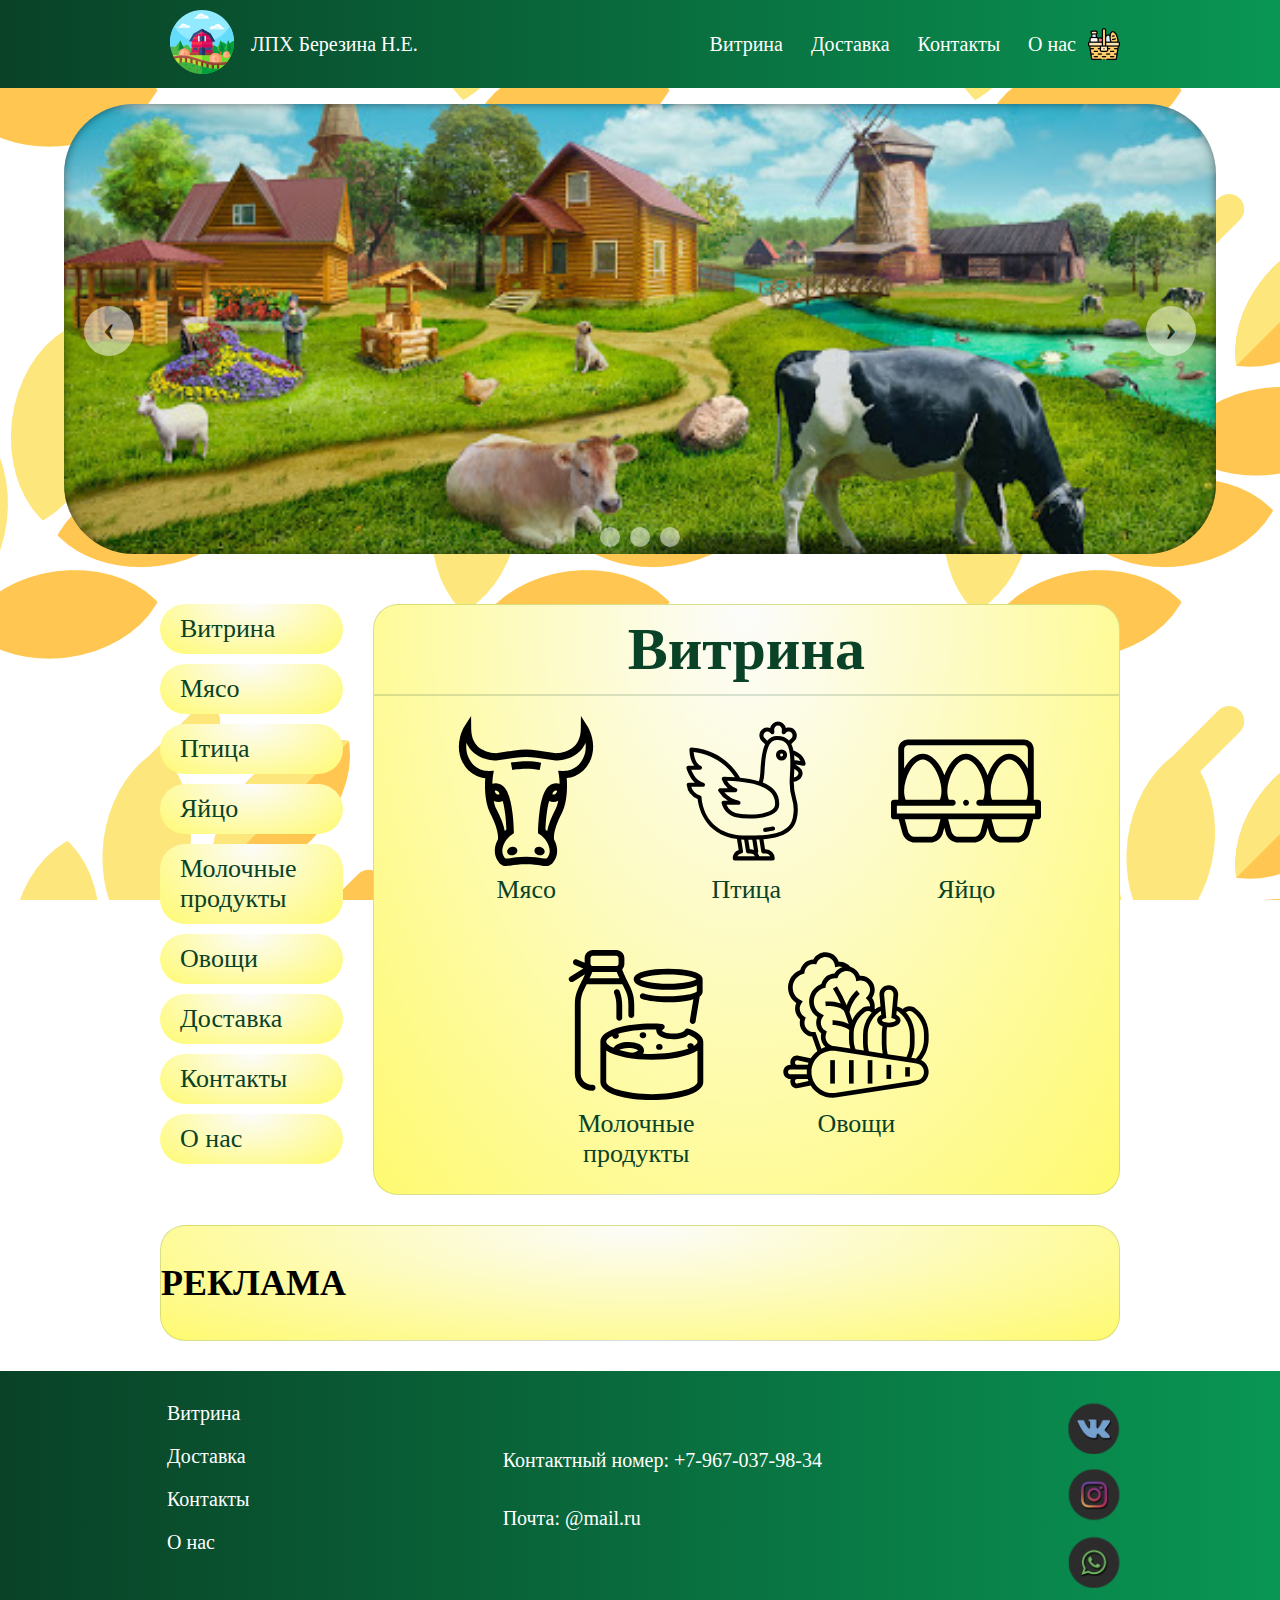
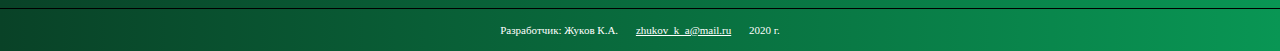
<file: index.html>
<!DOCTYPE html>
<html>
<head>
	<title>ЛПХ Берёзина Н.Е.</title>
	<meta charset="utf-8">
	<meta lang="ru">
	<meta name="viewport" content="width=device-width, initial-scale=1">
	<link rel="stylesheet" type="text/css" href="css/styles.css">
	<link rel="stylesheet" type="text/css" href="css/cart.css">
	<link rel="stylesheet" type="text/css" href="css/adaptability.css">
</head>
<body>
	<header class="header">
		<div class="header-bar">
			<div class="fixed-container">
				<div class="header-burger-menu">
					<span></span>
				</div>
				<div class="logo">
					<a href="index.html"><img src="icons/farm.png"></a>
				</div>
				<div class="header-title">
						ЛПХ Березина Н.Е.
				</div>
				<div class="header-bar-nav">
					<nav>
						<a href="index.html">Витрина</a>
						<a href="route/delivery/index.html">Доставка</a>
						<a href="route/contacts/index.html">Контакты</a>
						<a href="route/about/index.html">О нас</a>					
					</nav>
				</div>
				<a href="#blackout" id="popup-basket">
					<div class="wrap-img">
						<img src="icons/food-basket.png">
					</div>
				</a>
			</div>
		</div>
	</header>
	<div class="page">
		<div class="toggle-burger-menu">
			<nav>
				<a href="index.html">Витрина</a>
				<a href="route/showcase/bird/index.html">Птица</a>
				<a href="route/showcase/meat/index.html">Мясо</a>
				<a href="route/showcase/egg/index.html">Яйцо</a>
				<a href="route/showcase/milk/index.html">Молочные продукты</a>
				<a href="route/showcase/vegetable/index.html">Овощи</a>
				<a href="route/delivery/index.html">Доставка</a>
				<a href="route/contacts/index.html">Контакты</a>
				<a href="route/about/index.html">О нас</a>					
			</nav>
		</div>
		<div class="slider">
				<div class="scroller">
					<ul class = "items" id="items-sliders">
						<li class="item" style="background-image: url(image/slide1.jpg);"></li>
						<li class="item" style="background-image: url(image/slide2.jpg);"></li>
						<li class="item" style="background-image: url(image/slide3.jpg);"></li>
					</ul>
					<div id="prev-next-slide">
						<div id="prev-slide">&#8249;</div>
						<div id="next-slide">&#8250;</div>
					</div>
					<ul id="nav-btns">
						<li class="slide-nav-btn"></li>
						<li class="slide-nav-btn"></li>
						<li class="slide-nav-btn"></li>
					</ul>
				</div>
		</div>
		<main class="main">
			<div id="blackout">
				<div id="popup">
					<h1>Корзина</h1>
					<p>Ваша корзина пуста</p>
					<a href="#" class="close"><img src="icons/close.png" alt="закрыть"></a>
				</div>
			</div>
			<div class="column-left">
				<ul class="column-left-navigation">
					<li><a href="index.html">Витрина</a></li>
					<li><a href="route/showcase/meat/index.html">Мясо</a></li>
					<li><a href="route/showcase/bird/index.html">Птица</a></li>
					<li><a href="route/showcase/egg/index.html">Яйцо</a></li>
					<li><a href="route/showcase/milk/index.html">Молочные продукты</a></li>
					<li><a href="route/showcase/vegetable/index.html">Овощи</a></li>
					<li><a href="route/delivery/index.html">Доставка</a></li>
					<li><a href="route/contacts/index.html">Контакты</a></li>
					<li><a href="route/about/index.html">О нас</a></li>
				</ul>
			</div>
			<div class="column-right">
				<h1>Витрина</h1>
				<div class="category">
					<div class="category-item">
						<svg display="none">
							<symbol viewBox="0 0 683.517 683.518" id="bull">
								<g>
								<path d="M302.211,610.55c2.245,10.258-6.254,20.833-18.984,23.619c-12.73,2.786-24.869-3.272-27.115-13.53
									s6.254-20.833,18.984-23.619C287.826,594.232,299.966,600.291,302.211,610.55z M380.516,610.55
									c-2.246,10.262,6.253,20.84,18.983,23.626c12.729,2.786,24.87-3.275,27.116-13.537c2.245-10.262-6.254-20.84-18.983-23.626
									C394.902,594.227,382.762,600.288,380.516,610.55z M631.596,209.133c-14.551,29.296-36.042,50.482-63.856,62.978
									c-14.911,6.691-29.247,9.673-40.415,10.939c1.716,19.83,1.854,43.473,0.256,65.711c-1.917,26.736-7.225,64.355-21.596,91.776
									c-25.365,48.413-33.586,80.892-36.014,99.614c-1.681,12.974-0.768,20.516-0.346,22.958c6.047,10.538,26.354,51.438,3.785,91.534
									c-9.757,17.333-20.509,28.874-41.28,28.874c-6.76,0-13.942-1.155-23.041-2.622c-15.091-2.436-35.766-5.764-67.33-5.764
									c-31.572,0-52.247,3.335-67.337,5.764c-9.099,1.467-16.281,2.622-23.041,2.622c-20.771,0-31.524-11.541-41.28-28.874
									c-22.46-39.896-2.463-80.581,3.695-91.368c0-0.027,0.007-0.062,0.014-0.097l-0.097-0.062c0.042-0.056,0.09-0.132,0.138-0.201
									c1.287-7.881,4.151-45.127-36.333-122.372c-14.378-27.435-19.678-65.062-21.595-91.797c-1.591-22.204-1.453-45.812,0.256-65.628
									c-11.168-1.225-25.649-4.2-40.733-11.029c-27.607-12.496-48.981-33.676-63.525-62.951c-16.807-33.828-20.591-72.374-10.96-111.475
									c7.203-29.228,19.457-48.725,19.976-49.541L91.506,0l0.512,57c0.374,43.618,15.61,75.128,45.286,93.651
									c24.065,15.021,51.908,18.294,67.254,18.848l85.265-12.794c17.139-2.567,34.61-3.875,51.942-3.875
									c17.326,0,34.803,1.301,51.942,3.875l85.341,12.807c15.319-0.567,43.099-3.875,67.178-18.952
									c29.628-18.557,44.871-50.046,45.293-93.582l0.555-56.889l30.507,48.026c0.519,0.816,12.772,20.315,19.976,49.541
									C652.187,136.759,648.402,175.306,631.596,209.133z M245.057,524.113c2.449-2.497,4.906-4.856,7.327-6.953
									c-0.471-13.687-1.847-42.346-5.764-72.887c-2.851-22.204-6.566-41.535-10.932-57.263c-5.688,3.217-12.309,4.933-19.436,4.933
									c-7.293,0-14.592-1.799-21.359-5.176c3.155,15.396,7.383,28.41,12.475,38.132C226.873,462.119,239.521,495.421,245.057,524.113z
									 M215.726,345.42l0.014-0.014c-0.464-0.478-0.941-0.948-1.46-1.392c-3.19-2.733-7.092-4.366-10.427-4.366
									c-0.602,0-2.615,0.069-3.439,1.038c-1.266,1.474-0.948,7.742,5.411,13.188c3.197,2.732,7.092,4.366,10.427,4.366
									c0.602,0,2.609-0.076,3.439-1.038c0.616-0.721,0.775-2.193,0.429-3.958c-0.512-2.609-2.013-5.301-4.193-7.633
									C215.858,345.559,215.789,345.481,215.726,345.42z M488.694,386.409c-6.968,3.604-14.522,5.542-22.078,5.542
									c-7.128,0-13.741-1.717-19.437-4.934c-4.366,15.728-8.089,35.052-10.932,57.256c-3.916,30.541-5.301,59.2-5.765,72.887
									c2.615,2.27,5.279,4.83,7.922,7.562c4.547-23.843,15.111-56.654,37.737-99.823C481.285,415.096,485.533,401.957,488.694,386.409z
									 M467.148,345.427c-0.062,0.062-0.131,0.131-0.2,0.194c-2.181,2.332-3.682,5.022-4.193,7.632c-0.346,1.757-0.188,3.238,0.429,3.958
									c0.83,0.962,2.844,1.038,3.439,1.038c3.342,0,7.236-1.633,10.427-4.366c6.359-5.445,6.677-11.714,5.411-13.188
									c-0.83-0.962-2.844-1.038-3.439-1.038c-3.342,0-7.236,1.632-10.427,4.366c-0.519,0.443-0.996,0.913-1.46,1.392L467.148,345.427z
									 M612.915,121.854c-1.807,4.283-3.819,8.414-6.021,12.385c-10.206,18.398-24.604,33.503-42.795,44.898
									c-31.628,19.81-67.191,23.615-85.583,24.12l-1.488,0.042l-88.329-13.25c-15.492-2.325-31.288-3.501-46.947-3.501
									c-15.665,0-31.455,1.176-46.947,3.501l-88.233,13.236l-1.481-0.042c-18.419-0.491-54.032-4.262-85.645-23.996
									c-18.232-11.382-32.652-26.487-42.864-44.905c-2.2-3.965-4.2-8.089-6.006-12.358c-3.418,25.656,0.436,49.873,11.513,72.167
									c25.144,50.614,70.043,56.08,88.178,56.08c1.391,0,2.712-0.028,3.923-0.097l21.02-1.162l-3.473,20.764
									c-1.785,10.656-2.851,24.445-3.141,39.149c4.664-1.903,9.811-2.913,15.257-2.913c11.472,0,22.958,4.428,32.347,12.468
									c1.204,1.031,2.352,2.117,3.453,3.238c19.36,18.502,32.596,57.354,40.422,118.622c5.639,44.13,6.2,83.189,6.22,84.829l0.125,9.666
									l-8.282,4.981c-28.32,17.035-56.606,66.486-38.671,98.343c6.594,11.714,8.483,11.714,11.922,11.714
									c4.062,0,10.074-0.969,17.678-2.193c15.305-2.47,38.429-6.193,72.693-6.193c34.264,0,57.388,3.729,72.693,6.193
									c7.61,1.225,13.616,2.193,17.685,2.193c3.439,0,5.328,0,11.922-11.714c18.377-32.646-10.689-81.127-39.314-98.343
									c-0.007,0-8.289-4.981-8.289-4.981l0.125-9.666c0.014-1.64,0.581-40.699,6.213-84.829c7.819-61.276,21.055-100.12,40.422-118.622
									c1.1-1.121,2.249-2.207,3.453-3.238c9.389-8.04,20.875-12.468,32.347-12.468c5.695,0,11.071,1.093,15.907,3.176
									c-0.284-14.793-1.349-28.666-3.141-39.384l-3.439-20.536l20.799,0.927c1.072,0.048,2.207,0.069,3.391,0.069
									c18.35,0,63.745-5.466,88.89-56.066C612.513,171.818,616.36,147.56,612.915,121.854z M272.803,212.856l6.559,33.046
									c0.63-0.125,63.975-12.344,124.718-0.014l6.697-33.018C343.233,199.163,275.646,212.296,272.803,212.856z"/>
								</g>
							</symbol>
						</svg>
						<a href="route/showcase/meat/index.html">
							<svg class="icon-item">
								<use xlink:href = "#bull"></use>
							</svg>
						</a>
						<span><a href="route/showcase/meat/index.html">Мясо</a></span>
					</div>
					<div class="category-item">
						<svg display="none">
							<symbol viewBox="0 0 128 128" id="hen">						
								<g>
									<path d="M114.835,40.409c-1.067-5.208-4.452-8.79-10.325-10.93a21.91,21.91,0,0,0-1.836-5.563l2.567-2.553a6.79,6.79,0,0,0-5.7-11.554,6.729,6.729,0,0,0-1.545.4,6.8,6.8,0,0,0-13.325,0,6.793,6.793,0,0,0-7.247,11.152l2.866,2.85c-2.3,5-3.551,12.819-4.08,24.2a32.617,32.617,0,0,1-1.153,7.26,82.319,82.319,0,0,0-16.1-3.069C52.517,41.868,40.189,29.045,17.6,26.947a1.75,1.75,0,0,0-1.911,1.815c.288,6.994,2.183,11.186,4.12,13.668H14.88a1.751,1.751,0,0,0-1.691,2.2c.111.41,2.111,7.644,7.153,12.236H15.12a1.751,1.751,0,0,0-1.744,1.9,14.982,14.982,0,0,0,9.343,12.077c.613,5.769,4.923,30.247,33.555,34.167l1.467,9.234A7.763,7.763,0,0,0,52.71,121.5a1.75,1.75,0,0,0,1.75,1.75H86.79a1.75,1.75,0,0,0,1.75-1.75,7.759,7.759,0,0,0-7.75-7.75h-.515L78.9,105.083C93.149,103.9,104.99,99.9,107.43,87a33.738,33.738,0,0,0-.786-17.307A46.057,46.057,0,0,1,104.766,56c3.66-.408,6.446-2.522,7.3-5.711,1.061-3.983-2.1-6.221-4.647-8.019-.445-.315-.9-.635-1.328-.962a38.522,38.522,0,0,1,6.58,1.143,1.751,1.751,0,0,0,2.159-2.044ZM79.892,18.877A3.294,3.294,0,1,1,84.9,14.641l.12.18a1.75,1.75,0,0,0,3.2-1.132l-.17-1.848a3.3,3.3,0,1,1,6.565,0l-.17,1.85a1.75,1.75,0,0,0,3.2,1.125l.1-.148a3.294,3.294,0,1,1,5.028,4.212l-2.091,2.079c-.067-.075-.124-.161-.193-.234C98.156,18.253,94.919,17,90.87,17a10.261,10.261,0,0,0-8.737,4.106ZM57.952,72.37A22.516,22.516,0,0,1,45.484,65.1h9.375a1.75,1.75,0,0,0,.625-3.384,13.553,13.553,0,0,1-7.672-6.374c28.36,1.162,41.049,7.232,41.049,19.546a6.194,6.194,0,0,1-2.733,5.181c-7.566,5.693-26.961,3.831-30.867,2.7A12.5,12.5,0,0,1,47.4,75.836H57.609a1.75,1.75,0,0,0,.343-3.466Zm9.508,47.38H56.589a4.261,4.261,0,0,1,3.348-2.464,1.75,1.75,0,0,0,1.511-2.011l-1.57-9.891q1.245.09,2.549.127l1.625,10.262a1.75,1.75,0,0,0,1.728,1.477h2.01a4.18,4.18,0,0,1,2.016.509l.1.049a4.276,4.276,0,0,1,1.76,1.942Zm1.9-14.23,1.382,8.733c-.035.014-.068.033-.1.047a7.767,7.767,0,0,0-2.849-.55h-.515l-1.3-8.194Q67.673,105.549,69.36,105.52Zm7.692,10.253a1.75,1.75,0,0,0,1.728,1.477h2.01a4.256,4.256,0,0,1,3.873,2.5H75.325A7.747,7.747,0,0,0,73.94,116.8a1.678,1.678,0,0,0,.508-1.52l-1.559-9.848c.841-.03,1.678-.064,2.509-.108ZM103.99,86.345c-2.743,14.513-20.3,15.715-39.61,15.715-36.786,0-38.218-31.206-38.261-32.532a1.75,1.75,0,0,0-1.213-1.614,11.4,11.4,0,0,1-7.615-7.544H27.25a1.75,1.75,0,0,0,.357-3.463c-5.683-1.187-8.918-7.543-10.273-10.977H24.75a1.738,1.738,0,0,0,1.711-1.477,1.767,1.767,0,0,0-1.2-1.945c-.214-.071-4.959-1.757-5.937-11.85C37.693,32.992,48.439,43.04,54.557,52.214c-3.15-.23-6.314-.374-9.413-.464a1.7,1.7,0,0,0-1.467.721,1.752,1.752,0,0,0-.233,1.618A17.243,17.243,0,0,0,48.375,61.6H42.014a1.75,1.75,0,0,0-1.532,2.6,24.989,24.989,0,0,0,8.09,8.135H44.907a1.751,1.751,0,0,0-1.7,2.143c.085.371,2.2,9.115,11.092,11.662A58.827,58.827,0,0,0,67.9,87.508c7.317,0,15.586-1.069,20.33-4.638a9.606,9.606,0,0,0,4.13-7.978c0-9.158-5.686-14.688-14.006-18.043a35.941,35.941,0,0,0,1.353-8.268C80.912,22.668,85.883,20.5,90.87,20.5c3.091,0,5.406.86,7.078,2.628,4.809,5.087,4.105,17.571,3.425,29.643a50.37,50.37,0,0,0,1.886,17.8A30.411,30.411,0,0,1,103.99,86.345Zm4.7-36.96a4.431,4.431,0,0,1-3.794,3.068c.141-2.518.276-5.005.366-7.427.047.034.094.07.141.1C107.989,46.958,109.082,47.914,108.69,49.385ZM105.333,37.75c-.037-1.462-.115-2.877-.243-4.237a11.072,11.072,0,0,1,5.38,4.853A38.2,38.2,0,0,0,105.333,37.75Z"/><path d="M86.717,94.375a54.78,54.78,0,0,1-6.582,1.047,1.75,1.75,0,0,0,.179,3.491,1.621,1.621,0,0,0,.184-.01,58.285,58.285,0,0,0,7-1.117,1.75,1.75,0,0,0-.785-3.411Z"/><path d="M94.336,28.5a4.75,4.75,0,1,0,4.75,4.75A4.755,4.755,0,0,0,94.336,28.5Zm0,6a1.25,1.25,0,1,1,1.25-1.25A1.251,1.251,0,0,1,94.336,34.5Z"/>
								</g>
							</symbol>
						</svg>
						<a href="route/showcase/bird/index.html">
							<svg class="icon-item">
								<use xlink:href = "#hen"></use>
							</svg>
						</a>
						<span><a href="route/showcase/bird/index.html">Птица</a></span>
					</div>
					<div class="category-item">
						<svg display="none">
							<symbol viewBox="0 0 512 512" id="egg">
								<g>
									<path d="m502 286.139h-14.752v-172.988c0-18.382-14.955-33.337-33.337-33.337h-395.823c-18.382 0-33.337 14.955-33.337 33.337v172.987h-14.751c-5.523 0-10 4.478-10 10v46.56c0 5.522 4.477 10 10 10h16.231l11.93 44.148c4.816 20.818 23.065 35.339 44.455 35.339h50.617c21.39 0 39.639-14.52 44.455-35.339l4.274-15.816 4.274 15.815c4.814 20.819 23.064 35.34 44.456 35.34h50.617c21.39 0 39.639-14.521 44.455-35.339l4.274-15.817 4.274 15.816c4.816 20.818 23.066 35.34 44.455 35.34h50.616c21.39 0 39.639-14.521 44.455-35.34l11.93-44.147h16.232c5.522 0 10-4.478 10-10v-46.56c0-5.522-4.478-9.999-10-9.999zm-156.965 0c-3.47-9.513-5.286-19.857-5.286-30.269 0-22.179 7.773-49.574 20.286-71.495 12.979-22.739 28.821-35.781 43.464-35.781 14.642 0 30.484 13.042 43.464 35.781 12.513 21.921 20.285 49.316 20.285 71.495 0 10.414-1.816 20.759-5.285 30.269zm-300.284-172.988c0-7.354 5.983-13.337 13.337-13.337h395.823c7.354 0 13.337 5.983 13.337 13.337v66.471c-14.986-28.655-37.394-51.029-63.749-51.029-33.109 0-59.987 35.309-73.75 74.022-13.763-38.714-40.641-74.022-73.749-74.022-33.109 0-59.987 35.309-73.75 74.022-13.763-38.714-40.641-74.022-73.749-74.022-26.356 0-48.763 22.374-63.75 51.029v-66.471zm122.213 172.988h-116.926c-3.47-9.512-5.286-19.855-5.286-30.269 0-22.179 7.773-49.574 20.286-71.495 12.98-22.739 28.822-35.781 43.464-35.781s30.484 13.042 43.464 35.781c12.513 21.921 20.286 49.316 20.286 71.495-.002 10.413-1.817 20.757-5.288 30.269zm-8.633 105.677c-.036.132-.069.266-.099.399-2.663 11.758-12.942 19.97-24.998 19.97h-50.617c-12.056 0-22.335-8.212-24.998-19.97-.03-.134-.063-.268-.099-.399l-10.571-39.118h121.953zm148.075 0c-.036.133-.069.266-.1.399-2.663 11.758-12.942 19.97-24.998 19.97h-50.617c-12.056 0-22.335-8.212-24.998-19.969-.03-.135-.063-.268-.099-.4l-10.571-39.118h121.953zm148.074 0c-.036.132-.069.266-.1.399-2.663 11.758-12.942 19.97-24.998 19.97h-50.616c-12.056 0-22.335-8.212-24.998-19.97-.03-.134-.063-.268-.1-.399l-10.57-39.118h121.952zm37.52-59.118h-472v-26.56h190.794c5.523 0 10-4.478 10-10s-4.477-10-10-10h-13.257c-3.47-9.512-5.286-19.856-5.286-30.269 0-22.179 7.773-49.574 20.286-71.495 12.98-22.739 28.822-35.781 43.464-35.781s30.484 13.042 43.464 35.781c12.513 21.921 20.285 49.316 20.285 71.495 0 10.414-1.816 20.758-5.286 30.269h-13.257c-5.523 0-10 4.478-10 10s4.477 10 10 10h190.793z"/><path d="m265.42 292.31c-1.659-3.98-5.824-6.525-10.127-6.135-4.262.387-7.863 3.536-8.843 7.696-.923 3.92.683 8.139 3.986 10.448 3.358 2.348 7.88 2.393 11.294.132 3.934-2.607 5.472-7.791 3.69-12.141z"/>
								</g>
							</symbol>
						</svg>
						<a href="route/showcase/egg/index.html">
							<svg class="icon-item">
								<use xlink:href = "#egg"></use>
							</svg>
						</a>
						<span><a href="route/showcase/egg/index.html">Яйцо</a></span>
					</div>
					<div class="category-item">
						<svg display="none">
							<symbol viewBox="0 0 411.287 411.287" id="milk-product">
								<g>
									<path id="XMLID_443_" d="M230.789,102.56c16.934,4.068,39.322,6.31,63.04,6.31s46.105-2.241,63.04-6.31
									c6.036-1.451,11.188-3.085,15.469-4.913v15.846c-1.459,1.568-7.658,5.392-23.516,8.693c-15.186,3.163-34.716,4.904-54.992,4.904
									c-26.479,0-51.553-3.002-67.071-8.03c-4.2-1.361-8.714,0.941-10.076,5.145s0.941,8.714,5.145,10.076
									c17.278,5.599,43.522,8.81,72.003,8.81c23.717,0,46.104-2.241,63.039-6.311c2.116-0.509,4.123-1.04,6.022-1.594l-9.659,58.25
									c-0.723,4.358,2.226,8.479,6.584,9.201c0.443,0.073,0.884,0.108,1.318,0.108c3.843,0,7.233-2.776,7.883-6.692l11.365-68.542
									c5.328-3.754,7.955-8.139,7.955-13.208v-34.22c0-10.036-10.294-17.389-31.469-22.477c-16.934-4.069-39.322-6.311-63.04-6.311
									s-46.106,2.241-63.04,6.311c-21.176,5.088-31.47,12.44-31.47,22.477S209.613,97.471,230.789,102.56z M238.835,72.199
									c15.187-3.162,34.717-4.903,54.994-4.903s39.808,1.741,54.994,4.903c13.571,2.826,20.067,6.034,22.573,7.884
									c-2.506,1.85-9.003,5.057-22.574,7.883c-15.187,3.162-34.717,4.903-54.993,4.903s-39.808-1.741-54.994-4.903
									c-13.571-2.826-20.068-6.034-22.574-7.883C218.766,78.233,225.263,75.025,238.835,72.199z M353.888,217.121
									c-0.585-0.22-1.08-0.414-1.503-0.579c-2.726-1.066-8.402-3.287-12.997,3.092c-0.321,0.447-0.625,0.869-1.193,1.476
									c-3.699,3.936-15.286,7.92-30.273,7.92c-19.048,0-29.67-6.101-30.852-8.642c0.252-0.455,1.17-1.563,3.384-2.875
									c3.018-1.787,4.52-5.332,3.703-8.743c-0.815-3.412-3.758-5.894-7.258-6.123c-9.094-0.594-18.457-0.896-27.831-0.896
									c-70.096,0-141.055,17.042-141.055,49.615v110.305c0,32.573,70.959,49.616,141.055,49.616s141.056-17.043,141.056-49.616V251.366
									C390.124,233.468,367.422,222.229,353.888,217.121z M374.124,361.671c0,5.239-8.736,14.091-33.359,21.792
									c-24.379,7.625-56.943,11.824-91.696,11.824c-34.752,0-67.317-4.199-91.695-11.824c-24.623-7.701-33.359-16.553-33.359-21.792
									v-86.022c24.881,16.706,75.188,25.333,125.055,25.333c49.868,0,100.175-8.627,125.056-25.334V361.671z M160.173,274.008
									c3.613-2.386,12.128-5.547,24.899-5.547c15.318,0,24.512,4.547,26.472,6.851c-1.318,1.494-6.263,4.615-16.03,6.103
									C182.624,279.596,170.691,277.107,160.173,274.008z M364.301,262.953c-0.262-4.182-3.736-7.492-7.984-7.492h-2.012
									c-4.418,0-8,3.582-8,8c0,2.727,1.363,5.134,3.446,6.578c-2.727,1.053-5.717,2.096-8.987,3.118
									c-24.378,7.625-56.943,11.824-91.696,11.824c-8.234,0-16.347-0.235-24.255-0.697c1.939-2.711,2.968-5.727,2.968-8.962
									c0-15.009-21.484-22.861-42.708-22.861c-17.617,0-35.414,5.411-40.954,15.834c-14.597-6.331-20.105-12.769-20.105-16.929
									c0-3.802,4.601-9.506,16.535-15.292c0.444,3.996,3.835,7.104,7.95,7.104h2.012c4.418,0,8-3.582,8-8c0-2.044-0.767-3.908-2.027-5.322
									c0.294-0.095,0.591-0.188,0.89-0.281c24.379-7.625,56.943-11.824,91.695-11.824c4.064,0,8.124,0.059,12.159,0.176
									c-0.152,0.917-0.205,1.744-0.205,2.449c0,16.186,23.594,24.653,46.899,24.653c17.985,0,33.777-4.771,41.477-12.493
									c14.397,5.634,24.726,13.464,24.726,18.83C374.124,254.351,371.29,258.506,364.301,262.953z M233.733,233.703c0,4.418-3.582,8-8,8
									h-2.014c-4.418,0-8-3.582-8-8s3.582-8,8-8h2.014C230.151,225.703,233.733,229.285,233.733,233.703z M278.676,265.674
									c0,4.418-3.582,8-8,8h-2.013c-4.418,0-8-3.582-8-8s3.582-8,8-8h2.013C275.094,257.674,278.676,261.256,278.676,265.674z
									 M151.834,185.931v-33.247c0-13.372-1.772-23.268-6.118-34.157c-1.637-4.104,0.362-8.758,4.466-10.396
									c4.104-1.639,8.757,0.362,10.396,4.466c5.087,12.748,7.257,24.736,7.257,40.087v33.247c0,4.418-3.582,8-8,8
									S151.834,190.349,151.834,185.931z M86.642,369.803c-18.015,0-32.67-13.827-32.67-30.822V149.862
									c0-23.226,5.65-34.455,15.013-53.061c0.515-1.023,1.043-2.074,1.584-3.153h97.585c0.541,1.08,1.069,2.131,1.585,3.155
									c9.36,18.604,15.011,29.834,15.011,53.059v28.545c0,4.418,3.582,8,8,8s8-3.582,8-8v-28.545c0-27.023-7.013-40.96-16.718-60.25
									c-1.19-2.366-2.42-4.809-3.686-7.371c-0.041-0.087-0.084-0.174-0.128-0.259c-3.739-7.577-7.798-16.205-12.13-26.976l-0.001-2.356
									c3.566-3.958,5.739-9.195,5.739-14.93V22.326C173.827,10.016,163.811,0,151.501,0H87.219C74.909,0,64.894,10.016,64.894,22.326
									v12.54l-21.061-8.665c-4.083-1.679-8.761,0.268-10.442,4.354c-1.681,4.086,0.269,8.761,4.354,10.442l23.399,9.627L24.941,73.134
									c-3.753,2.333-4.903,7.266-2.57,11.018c2.332,3.752,7.266,4.904,11.018,2.57L65.73,66.614c-2.523,5.688-4.937,10.729-7.229,15.376
									c-0.041,0.08-0.081,0.161-0.12,0.243c-1.267,2.563-2.497,5.009-3.688,7.377c-9.707,19.29-16.72,33.229-16.72,60.252V338.98
									c0,25.818,21.833,46.822,48.67,46.822c4.418,0,8-3.582,8-8S91.06,369.803,86.642,369.803z M80.894,22.326
									c0-3.488,2.838-6.326,6.325-6.326h64.281c3.488,0,6.326,2.838,6.326,6.326v15.395c0,1.957-0.894,3.71-2.294,4.872
									c-0.167,0.116-0.33,0.238-0.488,0.366c-1.012,0.688-2.231,1.089-3.544,1.089H87.219c-1.301,0-2.511-0.395-3.517-1.07
									c-0.173-0.142-0.351-0.274-0.533-0.4c-1.39-1.161-2.275-2.907-2.275-4.856V22.326z M85.869,60.008
									c0.447,0.026,0.896,0.04,1.351,0.04h64.281c0.454,0,0.906-0.014,1.354-0.041c2.606,6.529,5.148,12.369,7.569,17.642H78.298
									C80.72,72.376,83.262,66.537,85.869,60.008z"/>
								</g>
							</symbol>
						</svg>
						<a href="route/showcase/milk/index.html">
							<svg class="icon-item">
								<use xlink:href = "#milk-product"></use>
							</svg>
						</a>
						<span><a href="route/showcase/milk/index.html">Молочные</br>продукты</a></span>
					</div>
					<div class="category-item">
						<svg display="none">
							<symbol viewBox="0 0 64 64" id="vegetable">
								<g>
									<path d="m63 35.949c0-4.354-2.111-8.512-5.647-11.122-.721-.534-1.615-.827-2.516-.827-1.128 0-2.185.451-2.961 1.218-.145-.121-.277-.254-.427-.369-.555-.424-1.221-.676-1.905-.78l.441-4.849c.01-.116.015-.233.015-.35 0-2.134-1.736-3.87-3.87-3.87h-.26c-2.134 0-3.87 1.736-3.87 3.87 0 .117.005.234.016.351l.443 4.87c-.634.12-1.247.365-1.765.751-.179.134-.338.288-.51.429-.089-.092-.183-.178-.28-.261.057-.333.096-.67.096-1.01 0-1.27-.396-2.485-1.13-3.5.734-1.015 1.13-2.229 1.13-3.5 0-3.424-2.897-6.199-6.349-5.989-.642-1.84-2.139-3.227-3.979-3.762-1.218-1.519-3.054-2.362-5.021-2.238-.828-2.373-3.07-4.011-5.651-4.011-2.165 0-4.136 1.158-5.198 3.003-2.648.089-4.937 1.958-5.593 4.504-3.096 1.155-5.209 4.152-5.209 7.493 0 2.679 1.318 5.128 3.499 6.608-.329.751-.499 1.563-.499 2.392 0 1.8.8 3.473 2.173 4.606-.115.464-.173.931-.173 1.394 0 3.064 2.31 5.6 5.28 5.957l2.212 6.195c-1.133.835-2.098 1.88-2.841 3.08l-5.239-1.164c-.199-.046-.404-.068-.61-.068-1.545 0-2.802 1.257-2.802 2.802v.396c0 .28.054.546.131.802h-.131c-1.654 0-3 1.346-3 3s1.346 3 3 3h.131c-.077.256-.131.522-.131.802v.396c0 1.545 1.257 2.802 2.802 2.802.206 0 .411-.022.608-.067l5.241-1.165c1.941 3.134 5.4 5.232 9.349 5.232h.235c.556 0 1.119-.043 1.672-.128l34.291-5.275c2.782-.429 4.802-2.782 4.802-5.597 0-2.251-1.303-4.188-3.243-5.101 2.072-2.475 3.243-5.615 3.243-8.848zm-12.767-9.511c2.985 2.282 4.767 5.917 4.767 9.726v3.673c0 2.05-.511 4.057-1.474 5.848l-8.019-1.234c-.33-1.451-.507-2.933-.507-4.421v-4.06c0-1.008.101-2.015.254-3.013.245.021.489.043.746.043 2.851 0 5-1.29 5-3 0-.944-.653-1.782-1.784-2.332l.147-1.618c.312.063.612.189.87.388zm-4.363-9.438h.261c1.031 0 1.87.839 1.87 1.87 0 .057-.002.114-.008.17l-.908 9.987.763.245c.876.28 1.152.649 1.152.728 0 .249-1.064 1-3 1s-3-.751-3-1c0-.079.276-.448 1.152-.729l.763-.245-.908-9.986c-.005-.057-.007-.114-.007-.17 0-1.031.839-1.87 1.87-1.87zm-3.23 9.083.144 1.585c-1.131.55-1.784 1.388-1.784 2.332 0 1.102.899 2.023 2.296 2.543-.179 1.135-.296 2.281-.296 3.427v4.06c0 1.374.132 2.746.388 4.095l-5.895-.907c-.321-1.099-.493-2.232-.493-3.382v-3.673c0-3.803 1.828-7.437 4.89-9.719.223-.166.48-.288.75-.361zm-10.807 16.264c-.543-1.374-.833-2.813-.833-4.296v-2.103c0-3.722 1.808-7.278 4.835-9.514.38-.28.852-.434 1.328-.434.604 0 1.16.243 1.567.65-2.358 2.584-3.73 5.978-3.73 9.514v3.673c0 1.031.123 2.051.346 3.051zm.094-30.046.182 1.029 1.02-.227c.31-.069.595-.103.871-.103 2.206 0 4 1.794 4 4 0 1.051-.408 2.045-1.148 2.799l-.688.701.688.701c.74.754 1.148 1.748 1.148 2.799 0 .03-.006.06-.006.091-.271-.054-.547-.091-.831-.091-.901 0-1.795.293-2.516.826-1.82 1.343-3.253 3.1-4.225 5.079-.379-1.18-.777-2.31-1.187-3.383.925-4.886 4.356-7.714 4.391-7.743l-.626-.779-.625-.781c-.139.111-2.844 2.32-4.363 6.305-2.081-4.778-4.045-7.869-4.171-8.065l-1.683 1.082c.027.041 1.552 2.44 3.327 6.259-2.991-1.126-6.39-.815-6.585-.795l.199 1.99c1.504-.151 5.764-.078 7.754 1.953.701 1.723 1.392 3.612 2.002 5.636-3.04-1.559-6.667-1.584-6.855-1.584v2c.047 0 4.499.03 7.134 2.125-.082.602-.134 1.21-.134 1.824v2.103c0 1.351.208 2.672.594 3.952l-5.687-.875c-.3-.046-.603-.077-.907-.099-2.206 0-4-1.808-4-4.029 0-.466.093-.944.275-1.423l.292-.765-.693-.438c-1.173-.742-1.874-2.003-1.874-3.375 0-.787.231-1.55.668-2.208l.623-.936-1.002-.509c-2.029-1.032-3.289-3.08-3.289-5.347 0-2.661 1.788-5.031 4.349-5.764l.621-.178.093-.639c.285-1.949 1.978-3.419 3.937-3.419.037 0 .073.008.109.013.07.01.141.019.212.024l.717.058.282-.662c.631-1.478 2.075-2.433 3.68-2.433 1.938 0 3.589 1.388 3.927 3.301zm-17.222 22.699h-.705c-2.206 0-4-1.794-4-4 0-.467.093-.945.275-1.422l.293-.765-.693-.438c-1.174-.742-1.875-2.003-1.875-3.375 0-.787.231-1.55.668-2.208l.623-.936-1.002-.509c-2.029-1.032-3.289-3.08-3.289-5.347 0-2.661 1.788-5.031 4.348-5.764l.621-.178.093-.639c.286-1.949 1.979-3.419 3.938-3.419.038 0 .075.008.112.013.068.009.136.018.206.024l.72.06.283-.665c.63-1.477 2.074-2.432 3.679-2.432 1.938 0 3.589 1.388 3.927 3.301l.182 1.029 1.02-.227c.31-.069.595-.103.871-.103.46 0 .897.101 1.315.247-1.47.43-2.736 1.406-3.513 2.756-2.648.089-4.937 1.958-5.593 4.504-3.096 1.155-5.209 4.152-5.209 7.493 0 2.679 1.318 5.128 3.499 6.608-.329.751-.499 1.563-.499 2.392 0 1.8.8 3.473 2.173 4.607-.115.464-.173.93-.173 1.393 0 1.757.756 3.336 1.953 4.438-.594.172-1.165.395-1.713.66zm-8.705 13.198v-.396c0-.502.486-.889.977-.783l4.759 1.058c-.116.302-.22.609-.309.923h-4.625c-.442 0-.802-.36-.802-.802zm-3 3.802c0-.551.449-1 1-1h2.802 4.248c-.029.33-.05.662-.05 1s.021.67.051 1h-4.249-2.802c-.551 0-1-.449-1-1zm3.975 4.981c-.474.102-.975-.282-.975-.783v-.396c0-.442.36-.802.802-.802h4.624c.089.314.194.621.309.923zm54.025-4.981c0 1.821-1.306 3.343-3.105 3.62l-34.29 5.275c-.454.07-.915.105-1.37.105h-.235c-4.962 0-9-4.038-9-9s4.038-9 9-9h.235c.455 0 .916.035 1.369.104l34.29 5.275c1.8.278 3.106 1.8 3.106 3.621zm0-13.949c0 3.076-1.245 6.052-3.411 8.258l-1.987-.306c.913-1.918 1.398-4.021 1.398-6.167v-3.673c0-3.554-1.354-6.965-3.68-9.553.404-.381.94-.61 1.517-.61.477 0 .948.154 1.328.436 3.027 2.234 4.835 5.791 4.835 9.513z"/><path d="m21 47h2v10h-2z"/><path d="m29 47h2v10h-2z"/><path d="m37 47h2v10h-2z"/><path d="m45 49h2v6h-2z"/><path d="m53 50h2v4h-2z"/>
								</g>
							</symbol>
						</svg>
						<a href="route/showcase/vegetable/index.html">
							<svg class="icon-item">
								<use xlink:href = "#vegetable"></use>
							</svg>
						</a>
						<span><a href="route/showcase/vegetable/index.html">Овощи</a></span>
					</div>
				</div>
			</div>	
		</main>
		<aside class="main-aside">
			<p class="adver">РЕКЛАМА</p>
		</aside>
	</div>
	<footer class="footer">
		<div class="fixed-container">
				<ul class="footer-nav">
					<li><a href="index.html">Витрина</a></li>
					<li><a href="route/delivery/index.html">Доставка</a></li>
					<li><a href="route/contacts/index.html">Контакты</a></li>
					<li><a href="route/about/index.html">О нас</a></li>
				</ul>
				<div class="contact">
					<a href="tel:+79670379834">Контактный номер: +7-967-037-98-34</a>
					<a href="mailto:@mail.ru" rel="mail">Почта: @mail.ru</a>
				</div>
				<ul class="social-networks">
					<a href="https://vk.com/lphnb"><li class="item-social-networks vk"></li></a>
					<a href="#"><li class="item-social-networks inst"></li></a>
					<a href="tel:+79670379834"><li class="item-social-networks whatsapp"></li></a>	
				</ul>
		</div>
		<div class="footer-developer">
			Разработчик: Жуков К.А. <a href="mailto:zhukov_k_a@mail.ru" rel="mail">zhukov_k_a@mail.ru</a> 2020 г.
		</div>
	</footer>
<script type="text/javascript" src="js/jquery-3.5.1.min.js"></script>
<script type="text/javascript" src="js/burger-menu.js"></script>
<script type="text/javascript" src="js/slider.js"></script>
</body>
</html>
</file>
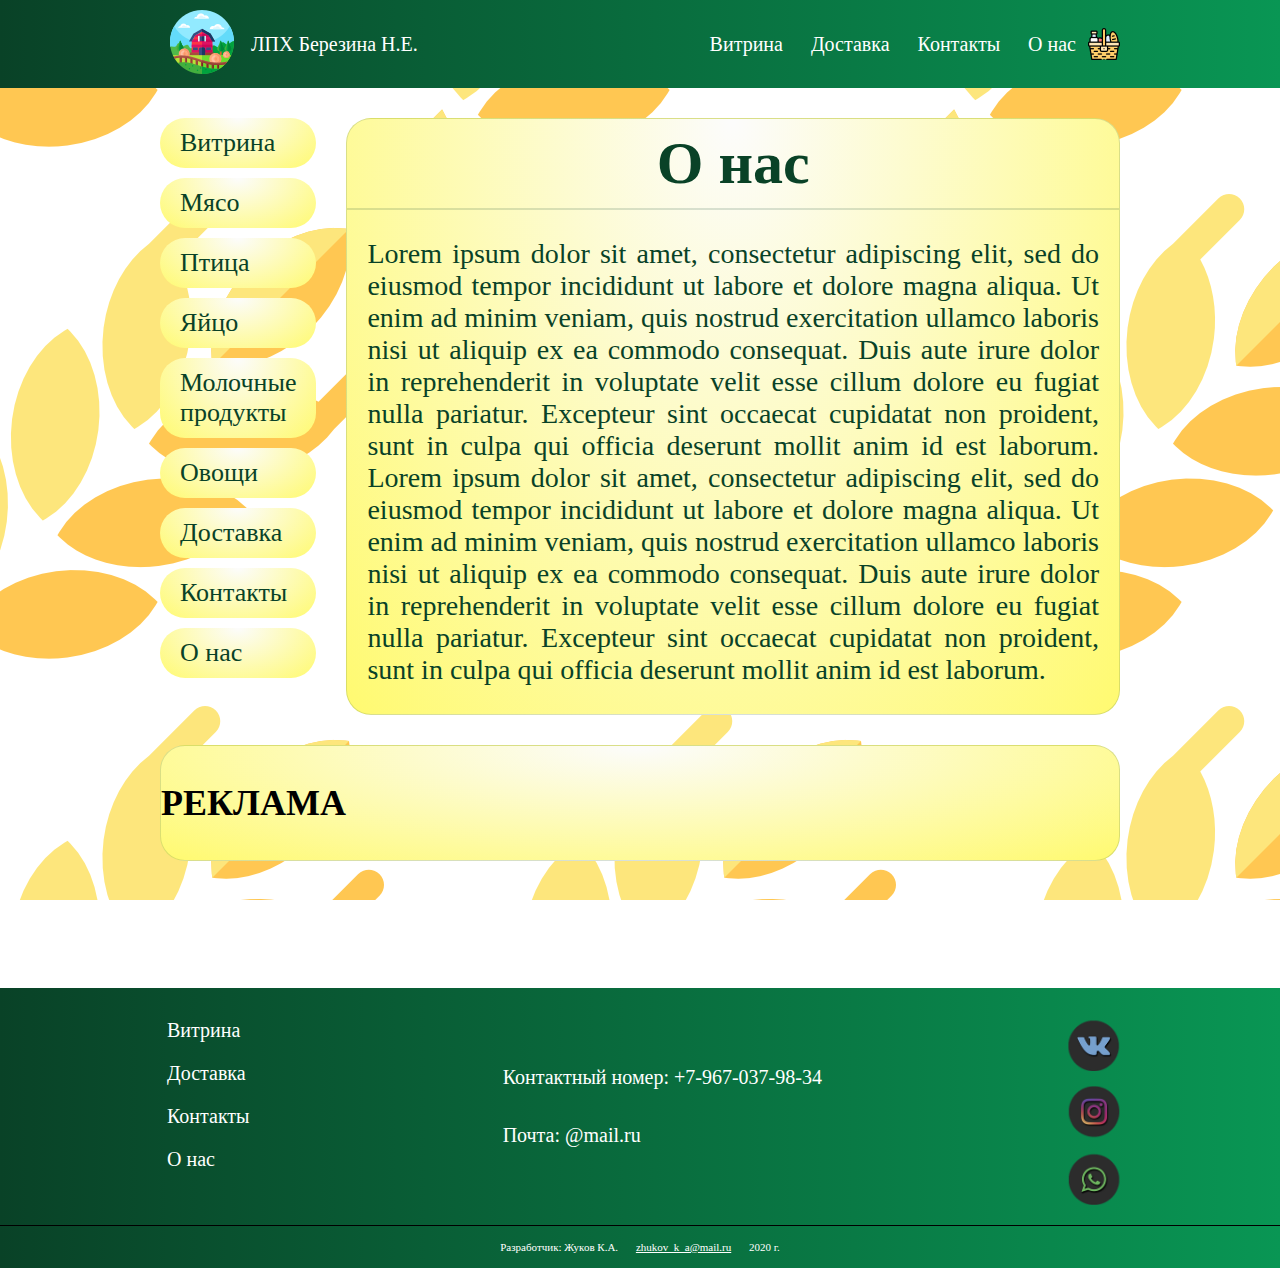
<file: route/about/index.html>
<!DOCTYPE html>
<html>
<head>
	<title>ЛПХ Берёзина Н.Е.</title>
	<meta charset="utf-8">
	<meta lang="ru">
	<meta name="viewport" content="width=device-width, initial-scale=1">
	<link rel="stylesheet" type="text/css" href="../../css/styles.css">
	<link rel="stylesheet" type="text/css" href="../../css/adaptability.css">
	<link rel="stylesheet" type="text/css" href="../../../css/cart.css">
</head>
<body>
	<header class="header">
		<div class="header-bar">
			<div class="fixed-container">
				<div class="header-burger-menu">
					<span></span>
				</div>
				<div class="logo">
					<a href="../../index.html"><img src="../../icons/farm.png"></a>
				</div>
				<div class="header-title">
						ЛПХ Березина Н.Е.
				</div>
				<div class="header-bar-nav">
					<nav>
						<a href="../../index.html">Витрина</a>
						<a href="../delivery/index.html">Доставка</a>
						<a href="../contacts/index.html">Контакты</a>
						<a href="index.html">О нас</a>					
					</nav>
				</div>
				<a href="#blackout" id="popup-basket">
					<div class="wrap-img">
						<img src="../../icons/food-basket.png">
					</div>
				</a>
			</div>
		</div>
	</header>
	<div class="page">
		<div class="toggle-burger-menu">
			<nav>
				<a href="../../index.html">Витрина</a>
				<a href="../../route/showcase/bird/index.html">Птица</a>
				<a href="../../route/showcase/meat/index.html">Мясо</a>
				<a href="../../route/showcase/egg/index.html">Яйцо</a>
				<a href="../../route/showcase/milk/index.html">Молочные продукты</a>
				<a href="../../route/showcase/vegetable/index.html">Овощи</a>
				<a href="../../route/delivery/index.html">Доставка</a>
				<a href="../../route/contacts/index.html">Контакты</a>
				<a href="index.html">О нас</a>					
			</nav>
		</div>
		<main class="main">
			<div id="blackout">
				<div id="popup">
					Modalochka
					<a href="#" class="close"><img src="../../icons/close.png" alt="закрыть"></a>
				</div>
			</div>
			<div class="column-left">
				<ul class="column-left-navigation">
					<li><a href="../../index.html">Витрина</a></li>
					<li><a href="../../route/showcase/meat/index.html">Мясо</a></li>
					<li><a href="../../route/showcase/bird/index.html">Птица</a></li>
					<li><a href="../../route/showcase/egg/index.html">Яйцо</a></li>
					<li><a href="../../route/showcase/milk/index.html">Молочные продукты</a></li>
					<li><a href="../../route/showcase/vegetable/index.html">Овощи</a></li>
					<li><a href="../delivery/index.html">Доставка</a></li>
					<li><a href="../contacts/index.html">Контакты</a></li>
					<li><a href="index.html">О нас</a></li>
				</ul>
			</div>
			<div class="column-right">
				<h1>О нас</h1>
				<p>
					Lorem ipsum dolor sit amet, consectetur adipiscing elit, sed do eiusmod tempor incididunt ut labore et dolore magna aliqua. Ut enim ad minim veniam, quis nostrud exercitation ullamco laboris nisi ut aliquip ex ea commodo consequat. Duis aute irure dolor in reprehenderit in voluptate velit esse cillum dolore eu fugiat nulla pariatur. Excepteur sint occaecat cupidatat non proident, sunt in culpa qui officia deserunt mollit anim id est laborum.
					Lorem ipsum dolor sit amet, consectetur adipiscing elit, sed do eiusmod tempor incididunt ut labore et dolore magna aliqua. Ut enim ad minim veniam, quis nostrud exercitation ullamco laboris nisi ut aliquip ex ea commodo consequat. Duis aute irure dolor in reprehenderit in voluptate velit esse cillum dolore eu fugiat nulla pariatur. Excepteur sint occaecat cupidatat non proident, sunt in culpa qui officia deserunt mollit anim id est laborum.
				</p>
			</div>
		</main>
		<aside class="main-aside">
			<p class="adver">РЕКЛАМА</p>
		</aside>
	</div>
	<footer class="footer">
		<div class="fixed-container">
				<ul class="footer-nav">
					<li><a href="../../index.html">Витрина</a></li>
					<li><a href="../delivery/index.html">Доставка</a></li>
					<li><a href="../contacts/index.html">Контакты</a></li>
					<li><a href="index.html">О нас</a></li>
				</ul>
				<div class="contact">
					<a href="tel:+79670379834">Контактный номер: +7-967-037-98-34</a>
					<a href="mailto:@mail.ru" rel="mail">Почта: @mail.ru</a>
				</div>
				<ul class="social-networks">
					<a href="https://vk.com/lphnb"><li class="item-social-networks vk"></li></a>
					<a href="#"><li class="item-social-networks inst"></li></a>
					<a href="tel:+79670379834"><li class="item-social-networks whatsapp"></li></a>	
				</ul>
		</div>
		<div class="footer-developer">
			Разработчик: Жуков К.А. <a href="mailto:zhukov_k_a@mail.ru" rel="mail">zhukov_k_a@mail.ru</a> 2020 г.
		</div>
	</footer>
<script type="text/javascript" src="../../js/jquery-3.5.1.min.js"></script>
<script type="text/javascript" src="../../js/burger-menu.js"></script>
</body>
</html>
</file>
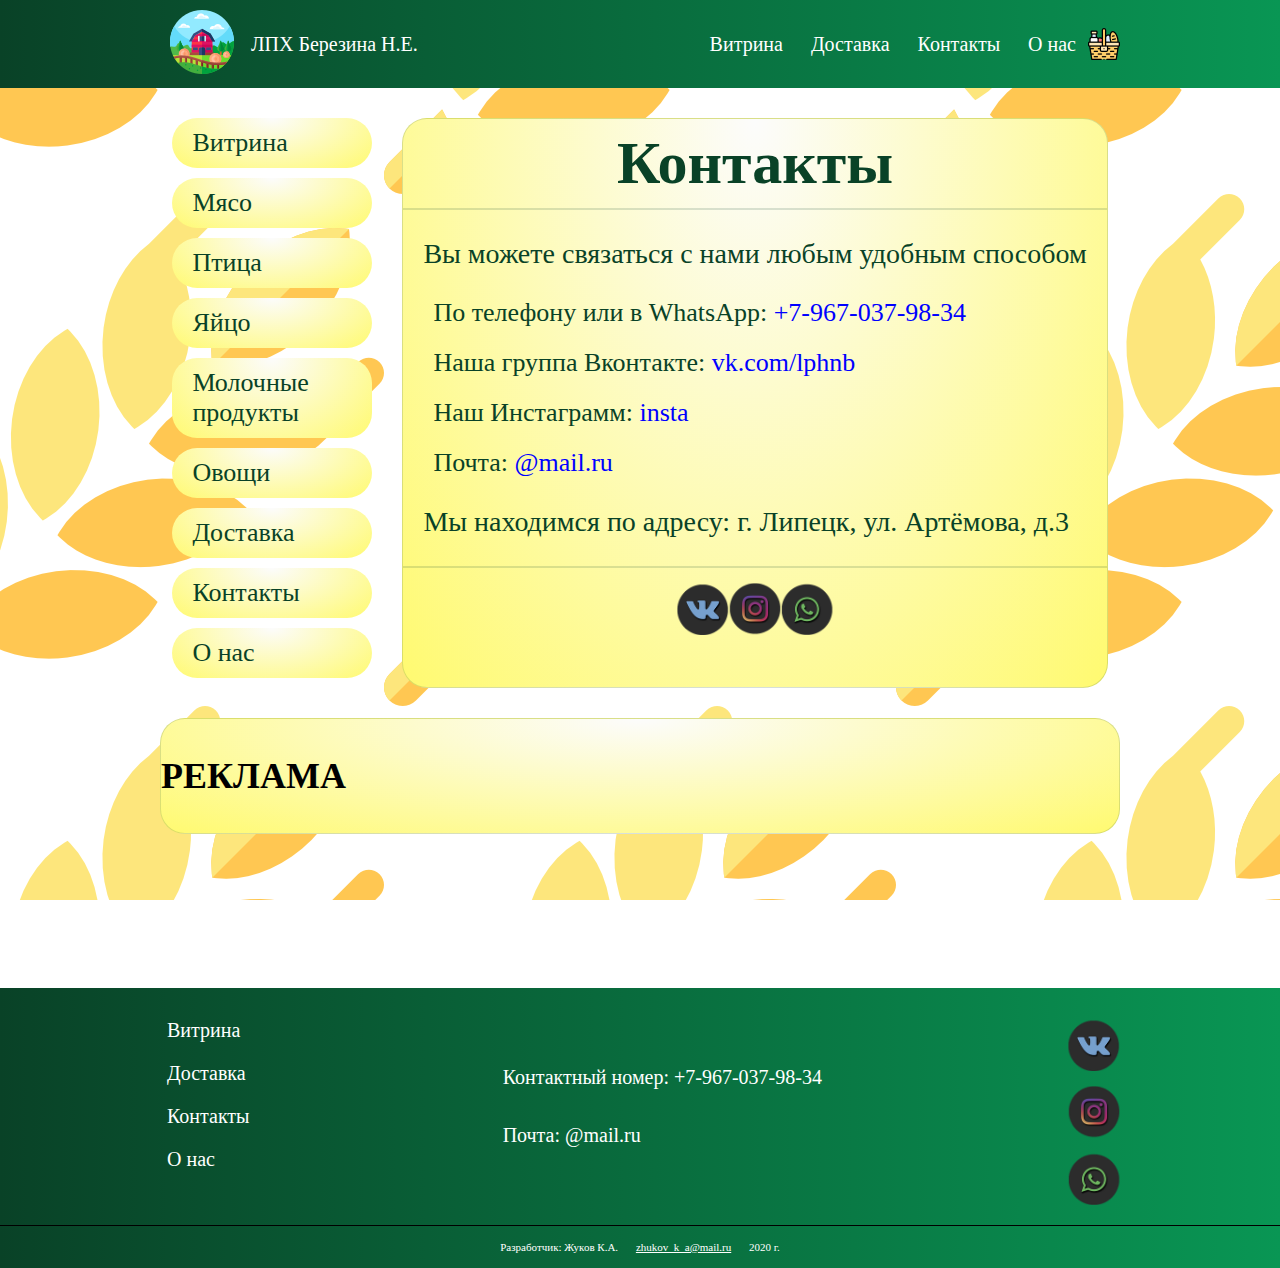
<file: route/contacts/index.html>
<!DOCTYPE html>
<html>
<head>
	<title>ЛПХ Берёзина Н.Е.</title>
	<meta charset="utf-8">
	<meta lang="ru">
	<meta name="viewport" content="width=device-width, initial-scale=1">
	<link rel="stylesheet" type="text/css" href="../../css/styles.css">
	<link rel="stylesheet" type="text/css" href="../../css/adaptability.css">
	<link rel="stylesheet" type="text/css" href="../../../css/cart.css">
</head>
<body>
	<header class="header">
		<div class="header-bar">
			<div class="fixed-container">
				<div class="header-burger-menu">
					<span></span>
				</div>
				<div class="logo">
					<a href="../../index.html"><img src="../../icons/farm.png"></a>
				</div>
				<div class="header-title">
						ЛПХ Березина Н.Е.
				</div>
				<div class="header-bar-nav">
					<nav>
						<a href="../../index.html">Витрина</a>
						<a href="../delivery/index.html">Доставка</a>
						<a href="index.html">Контакты</a>
						<a href="../about/index.html">О нас</a>	
					</nav>
				</div>
				<a href="#blackout" id="popup-basket">
					<div class="wrap-img">
						<img src="../../icons/food-basket.png">
					</div>
				</a>
			</div>
		</div>
	</header>
	<div class="page">
		<div class="toggle-burger-menu">
			<nav>
				<a href="../../index.html">Витрина</a>
				<a href="../../route/showcase/bird/index.html">Птица</a>
				<a href="../../route/showcase/meat/index.html">Мясо</a>
				<a href="../../route/showcase/egg/index.html">Яйцо</a>
				<a href="../../route/showcase/milk/index.html">Молочные продукты</a>
				<a href="../../route/showcase/vegetable/index.html">Овощи</a>
				<a href="../../route/delivery/index.html">Доставка</a>
				<a href="index.html">Контакты</a>
				<a href="../../route/about/index.html">О нас</a>
			</nav>
		</div>
		<main class="main">
			<div id="blackout">
				<div id="popup">
					Modalochka
					<a href="#" class="close"><img src="../../icons/close.png" alt="закрыть"></a>
				</div>
			</div>
			<div class="column-left">
				<ul class="column-left-navigation">
					<li><a href="../../index.html">Витрина</a></li>
					<li><a href="../../route/showcase/meat/index.html">Мясо</a></li>
					<li><a href="../../route/showcase/bird/index.html">Птица</a></li>
					<li><a href="../../route/showcase/egg/index.html">Яйцо</a></li>
					<li><a href="../../route/showcase/milk/index.html">Молочные продукты</a></li>
					<li><a href="../../route/showcase/vegetable/index.html">Овощи</a></li>
					<li><a href="../delivery/index.html">Доставка</a></li>
					<li><a href="index.html">Контакты</a></li>
					<li><a href="../about/index.html">О нас</a></li>
				</ul>
			</div>
			<div class="column-right">
				<h1>Контакты</h1>
				<p>Вы можете связаться с нами любым удобным способом</p>
				<ul class="column-right-contacts">
					<li class="item-contact">По телефону или в WhatsApp:&nbsp;<a href="tel:+79670379834">+7-967-037-98-34</a></li>
					<li class="item-contact">Наша группа Вконтакте:&nbsp;<a href="https://vk.com/lphnb">vk.com/lphnb</a></li>
					<li class="item-contact">Наш Инстаграмм:&nbsp;<a href="#">insta</a></li>
					<li class="item-contact">Почта:&nbsp;<a href="mailto:@mail.ru" rel="mail">@mail.ru</a></li>
				</ul>
				<p>Мы находимся по адресу: г. Липецк, ул. Артёмова, д.3</p>
				<ul class="social-networks column-right-social-networks">
					<a href="https://vk.com/lphnb"><li class="item-social-networks vk"></li></a>
					<a href="#"><li class="item-social-networks inst"></li></a>
					<a href="tel:+79670379834"><li class="item-social-networks whatsapp"></li></a>	
				</ul>
			</div>
		</main>
		<aside class="main-aside">
			<p class="adver">РЕКЛАМА</p>
		</aside>
	</div>
	<footer class="footer">
		<div class="fixed-container">
				<ul class="footer-nav">
					<li><a href="../../index.html">Витрина</a></li>
					<li><a href="../delivery/index.html">Доставка</a></li>
					<li><a href="index.html">Контакты</a></li>
					<li><a href="../about/index.html">О нас</a></li>
				</ul>
				<div class="contact">
					<a href="tel:+79670379834">Контактный номер: +7-967-037-98-34</a>
					<a href="mailto:@mail.ru" rel="mail">Почта: @mail.ru</a>
				</div>
				<ul class="social-networks">
					<a href="https://vk.com/lphnb"><li class="item-social-networks vk"></li></a>
					<a href="#"><li class="item-social-networks inst"></li></a>
					<a href="tel:+79670379834"><li class="item-social-networks whatsapp"></li></a>	
				</ul>
		</div>
		<div class="footer-developer">
			Разработчик: Жуков К.А. <a href="mailto:zhukov_k_a@mail.ru" rel="mail">zhukov_k_a@mail.ru</a> 2020 г.
		</div>
	</footer>
<script type="text/javascript" src="../../js/jquery-3.5.1.min.js"></script>
<script type="text/javascript" src="../../js/burger-menu.js"></script>
</body>
</html>
</file>
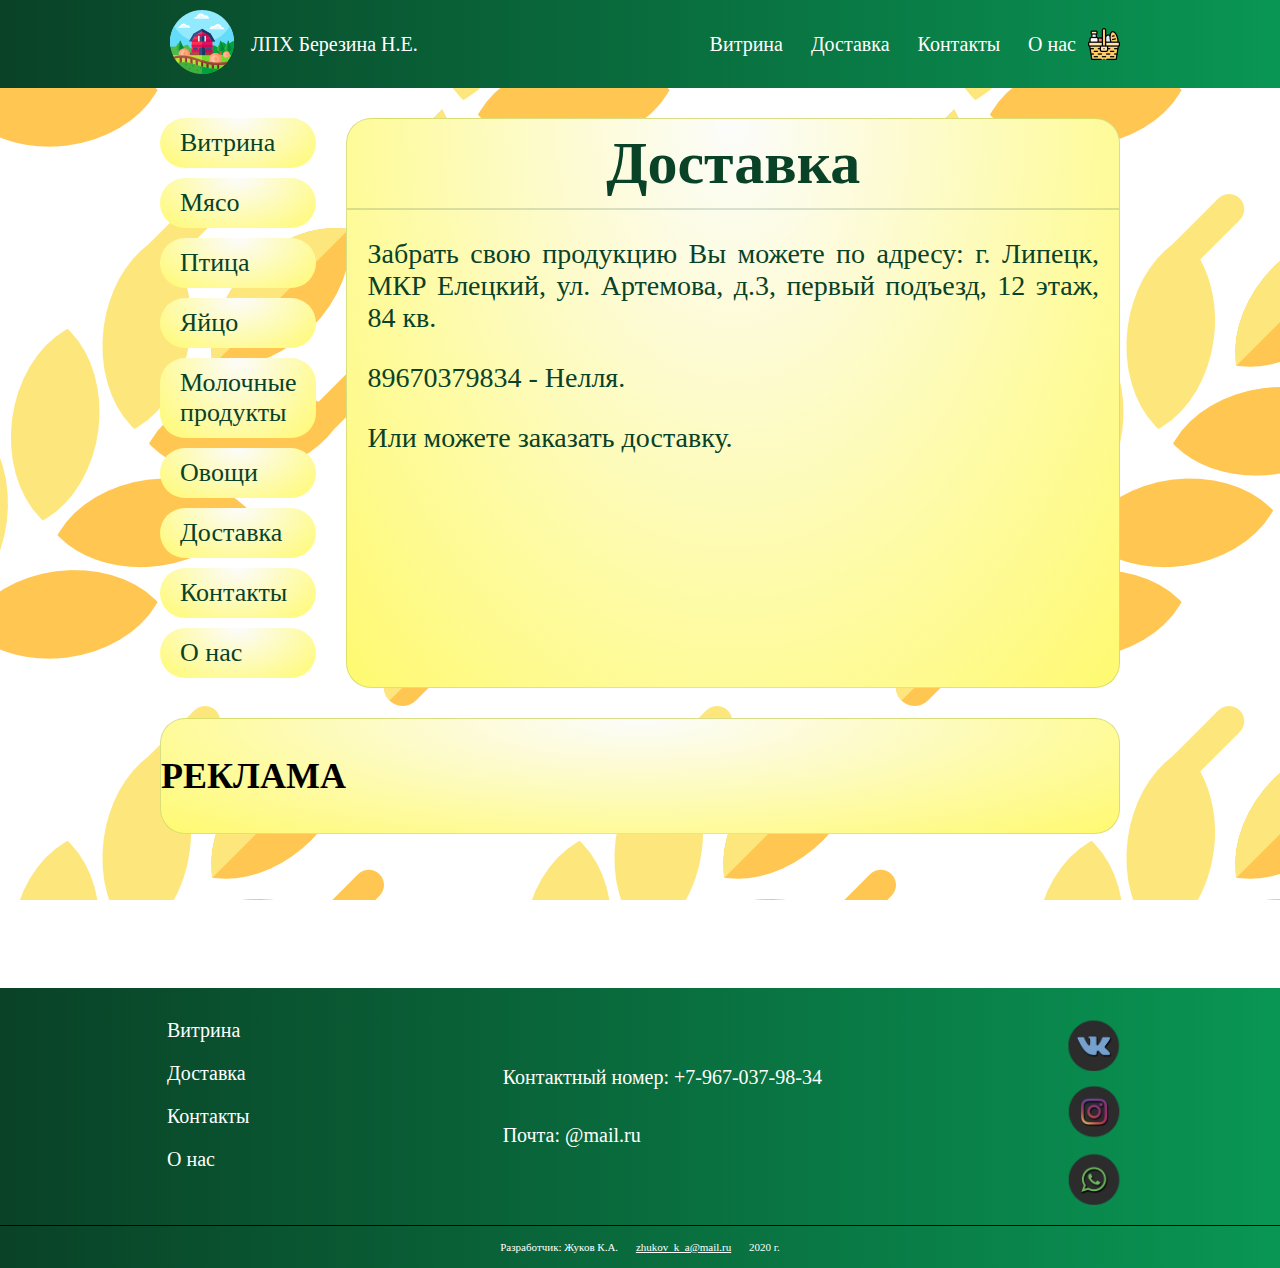
<file: route/delivery/index.html>
<!DOCTYPE html>
<html>
<head>
	<title>ЛПХ Берёзина Н.Е.</title>
	<meta charset="utf-8">
	<meta lang="ru">
	<meta name="viewport" content="width=device-width, initial-scale=1">
	<link rel="stylesheet" type="text/css" href="../../css/styles.css">
	<link rel="stylesheet" type="text/css" href="../../css/adaptability.css">
	<link rel="stylesheet" type="text/css" href="../../../css/cart.css">
</head>
<body>
	<header class="header">
		<div class="header-bar">
			<div class="fixed-container">
				<div class="header-burger-menu">
					<span></span>
				</div>
				<div class="logo">
					<a href="../../index.html"><img src="../../icons/farm.png"></a>
				</div>
				<div class="header-title">
						ЛПХ Березина Н.Е.
				</div>
				<div class="header-bar-nav">
					<nav>
						<a href="../../index.html">Витрина</a>
						<a href="index.html">Доставка</a>
						<a href="../contacts/index.html">Контакты</a>
						<a href="../about/index.html">О нас</a>	
					</nav>
				</div>
				<a href="#blackout" id="popup-basket">
					<div class="wrap-img">
						<img src="../../icons/food-basket.png">
					</div>
				</a>
			</div>
		</div>
	</header>
	<div class="page">
		<div class="toggle-burger-menu">
			<nav>
				<a href="../../index.html">Витрина</a>
				<a href="../../route/showcase/bird/index.html">Птица</a>
				<a href="../../route/showcase/meat/index.html">Мясо</a>
				<a href="../../route/showcase/egg/index.html">Яйцо</a>
				<a href="../../route/showcase/milk/index.html">Молочные продукты</a>
				<a href="../../route/showcase/vegetable/index.html">Овощи</a>
				<a href="index.html">Доставка</a>
				<a href="../../route/contacts/index.html">Контакты</a>
				<a href="../../route/about/index.html">О нас</a>
			</nav>
		</div>
		<main class="main">
			<div id="blackout">
				<div id="popup">
					Modalochka
					<a href="#" class="close"><img src="../../icons/close.png" alt="закрыть"></a>
				</div>
			</div>
			<div class="column-left">
				<ul class="column-left-navigation">
					<li><a href="../../index.html">Витрина</a></li>
					<li><a href="../../route/showcase/meat/index.html">Мясо</a></li>
					<li><a href="../../route/showcase/bird/index.html">Птица</a></li>
					<li><a href="../../route/showcase/egg/index.html">Яйцо</a></li>
					<li><a href="../../route/showcase/milk/index.html">Молочные продукты</a></li>
					<li><a href="../../route/showcase/vegetable/index.html">Овощи</a></li>
					<li><a href="index.html">Доставка</a></li>
					<li><a href="../contacts/index.html">Контакты</a></li>
					<li><a href="../about/index.html">О нас</a></li>
				</ul>
			</div>
			<div class="column-right">
				<h1>Доставка</h1>
				<p>Забрать свою продукцию Вы можете по адресу: г. Липецк, МКР Елецкий, ул. Артемова, д.3, первый подъезд, 12 этаж, 84 кв.</p>
				<p>89670379834 - Нелля.</p>
				<p>Или можете заказать доставку.</p>
			</div>
		</main>
		<aside class="main-aside">
			<p class="adver">РЕКЛАМА</p>
		</aside>
	</div>
	<footer class="footer">
		<div class="fixed-container">
				<ul class="footer-nav">
					<li><a href="../../index.html">Витрина</a></li>
					<li><a href="index.html">Доставка</a></li>
					<li><a href="../contacts/index.html">Контакты</a></li>
					<li><a href="../about/index.html">О нас</a></li>
				</ul>
				<div class="contact">
					<a href="tel:+79670379834">Контактный номер: +7-967-037-98-34</a>
					<a href="mailto:@mail.ru" rel="mail">Почта: @mail.ru</a>
				</div>
				<ul class="social-networks">
					<a href="hhttps://vk.com/lphnb"><li class="item-social-networks vk"></li></a>
					<a href="#"><li class="item-social-networks inst"></li></a>
					<a href="tel:+79670379834"><li class="item-social-networks whatsapp"></li></a>	
				</ul>
		</div>
		<div class="footer-developer">
			Разработчик: Жуков К.А. <a href="mailto:zhukov_k_a@mail.ru" rel="mail">zhukov_k_a@mail.ru</a> 2020 г.
		</div>
	</footer>
<script type="text/javascript" src="../../js/jquery-3.5.1.min.js"></script>
<script type="text/javascript" src="../../js/burger-menu.js"></script>
</body>
</html>
</file>
<file: css/styles.css>
html, body {
	margin: 0;
	padding: 0;
}

h1 {
	margin: 0;
	padding: 10px 0;
	color: #094227;
	text-align: center;
	font-size: 60px;
	border-bottom: 2px solid rgba(9,66,39,0.15);
}

h2 {
	margin: 0;
	padding: 5px 0;
	color: #094227;
	text-align: center;
	font-size: 20px;
}

.fixed-page {
		overflow: hidden;
	}

.page {
	overflow: hidden;
	display: -webkit-box;
	-webkit-box-orient: vertical;
	-webkit-box-direction: normal;
	    -ms-flex-direction: column;
	        flex-direction: column;
	min-height: 100vh;
	background-image: url(../icons/wheat1.png);
	background-attachment: fixed, fixed;
	background-position: center center;
}

.fixed-container, .main, .main-aside {
	display: -webkit-box;
	display: -ms-flexbox;
	display: flex;
	-webkit-box-pack: justify;
	    -ms-flex-pack: justify;
	        justify-content: space-between;
	max-width: 960px;
	margin: 0 auto;
}
.header-bar {
	width: 100%;
	background: -webkit-gradient(linear, right top, left top, from(#099654), to(#094227));
	background: -o-linear-gradient(right, #099654, #094227);
	background: linear-gradient(to left, #099654, #094227);
}

.header-burger-menu {
	display: none;
}

.logo {
	-webkit-box-flex: 0;
	    -ms-flex-positive: 0;
	        flex-grow: 0;
	margin: 10px;
}

.header-title {
	-webkit-box-flex: 3;
	    -ms-flex-positive: 3;
	        flex-grow: 3;
}

.header-bar-nav, .header-title {
	display: -webkit-box;
	display: -ms-flexbox;
	display: flex;
	-webkit-box-align: center;
	    -ms-flex-align: center;
	        align-items: center;
	padding: 5px;
}

.header-bar-nav {
	-webkit-box-flex: 0;
	    -ms-flex-positive: 0;
	        flex-grow: 0;
}

.header-bar-nav nav a {
	margin: 0 0 0 10px;
}

.header-bar-nav nav a, .header-title, .contact a, .footer-nav li a {
	padding: 7px;
	color: white;
	font-size: 20px;
	text-decoration: none;
}

.toggle-burger-menu {
	left: -100%;
	-webkit-transition: all 0.4s ease;
	-o-transition: all 0.4s ease;
	transition: all 0.4s ease;
}

.toggle-burger-menu nav, .toggle-burger-menu nav a {
	display: none;
}

*{
	-webkit-box-sizing: border-box;
	        box-sizing: border-box;
}

.slider {
	display: -webkit-box;
	display: -ms-flexbox;
	display: flex;
	-webkit-box-orient: horizontal;
	-webkit-box-direction: normal;
	    -ms-flex-direction: row;
	        flex-direction: row;
	width: 90%;
	margin: auto;
}

.scroller {
	position: relative;
	width: 100%;
	overflow: hidden;
	-webkit-box-sizing: border-box;
	        box-sizing: border-box;
}

.items {
	width: calc(100% * 3);
	padding: 0;
	list-style-type: none;
	white-space: nowrap;
	-webkit-transition: -webkit-transform 1s ease-in-out;
	transition: -webkit-transform 1s ease-in-out;
	-o-transition: transform 1s ease-in-out;
	transition: transform 1s ease-in-out;
	transition: transform 1s ease-in-out, -webkit-transform 1s ease-in-out;
}

.item {
	padding: 30px 20px;
	display: inline-block;
	width: calc(100% / 3);
	height: calc(100vh / 2);
	background-size: cover;
	background-position: 50% 50%;
	-webkit-box-shadow: inset 0 0 10px rgba(0,0,0,0.5);
	        box-shadow: inset 0 0 10px rgba(0,0,0,0.5);
	border-radius: 70px;
}

#prev-slide, #next-slide {
	position: absolute;
    width: 50px;
    height: 50px;
    background-color: #fff;
    border-radius: 50%;
    top: calc(50% - 25px);
    font-size: 37px;
    font-weight: 900;
    text-align: center;
	opacity: 0.5;
	-webkit-transition: opacity 300ms ease-out;
	-o-transition: opacity 300ms ease-out;
	transition: opacity 300ms ease-out;
}

#prev-slide:hover, #next-slide:hover {
	cursor: pointer;
	opacity: 1;
}

#prev-slide {
	left: 20px;
}

#next-slide {
	right: 20px;
}

#nav-btns {
    position: absolute;
    width: 100%;
    bottom: 20px;
    padding: 0;
    margin: 0;
    text-align: center;
}

.slide-nav-btn {
    position: relative;
    display: inline-block;
    list-style: none;
    width: 20px;
    height: 20px;
    background-color: #fff;
    border-radius: 50%;
    margin: 3px;
	opacity: 0.5;
	-webkit-transition: opacity 300ms ease-out;
	-o-transition: opacity 300ms ease-out;
	transition: opacity 300ms ease-out;
}

.slide-nav-btn:hover {
    cursor: pointer;
	opacity: 1;
}

.main {
	margin-top: 30px;
	margin-bottom: 30px;
}

.column-left {
	max-width: 200px;
	margin-right: 30px;
}

.column-left-navigation, .list-social-networks, .product {
	margin: 0;
	padding: 0;
	list-style: none;
}

.column-left-navigation li {
	margin-bottom: 10px;
	padding: 10px 20px;
	border-radius: 25px;
	background: -o-radial-gradient(at top, #fcfcfc, #fffa70);
	background: radial-gradient(at top, #fcfcfc, #fffa70);
}

.column-left-navigation li:hover {
	border: 1px solid rgba(9,66,39,0.15);
	border-radius: 60px;
	background: -o-radial-gradient(at top, #fcfcfc, #fff700);
	background: radial-gradient(at top, #fcfcfc, #fff700);
}

.footer-nav li:hover, .contact a:hover, .header-bar-nav nav a:hover {
	border: 1px solid rgba(9,66,39,0.15);
	border-radius: 60px;
	background-color: #15d179;
}

.column-left-navigation li a, .category span a, .item-contact a, .item-contact {
	color: #094227;
	font-size: 26px;
	text-decoration: none;
}

.item-contact a {
		color: blue;
}

.column-right {
	min-width: 520px;
	border: 1px solid rgba(9,66,39,0.15);
	border-radius: 25px;
	background: -o-radial-gradient(at top center, #fcfcfc, #fffa70);
	background: radial-gradient(at top center, #fcfcfc, #fffa70);
}

.column-right p {
	padding: 0 20px;
	text-align: justify;
	font-size: 28px;
	color: #094227;
}

.column-right-social-networks {
	display: -webkit-box;
	display: -ms-flexbox;
	display: flex;
	-webkit-box-pack: center;
	    -ms-flex-pack: center;
	        justify-content: center;
	margin: 0 auto;
	border-top: 2px solid rgba(9,66,39,0.15);
}

.item-contact {
	margin-left: 30px;
}

.category, .product {
	display: -webkit-box;
	display: -ms-flexbox;
	display: flex;
	-ms-flex-wrap: wrap;
	    flex-wrap: wrap;
	-ms-flex-line-pack: distribute;
	    align-content: space-around;
}

.category {
	justify-content: center;
}

.product {
	-ms-flex-pack: distribute;
	    justify-content: space-around;
}

.category-item, .product-item {
	display: flex;
	flex-direction: column;
	margin: 20px;
}

.product-item{
	width: 200px;
}

.category span, .product-item-desc {
	display: block;
	padding: 5px;
	text-align: center;
	text-decoration: none;
}

.product-quantity {
	margin: 0 5px;
	padding: 3px;
	outline: none;
	border: none;
}

.in-basket {
	display: block;
	padding: 0;
	width: 100%;
	line-height: 50px;
	color: black;
	text-decoration: none;
	font-family: Arial;
	font-size: 18px;
	letter-spacing: 2px;
	text-transform: uppercase;
	text-align: center;
	position: relative;
}

.in-basket svg {
	position: absolute;
	top: 0;
	left: 0;
	width: 100%;
	height: 100%;
}

.in-basket svg rect {
	width: 100%;
	height: 100%;
	fill: transparent;
	stroke: #fa0;
	stroke-width: 5px;
	stroke-dasharray: 10px 180px 20px 30px 20px 180px 20px 30px 10px;
	-webkit-transition: .5s all;
	-o-transition: .5s all;
	transition: .5s all;
}

.in-basket:hover rect {
	stroke-dasharray: 200px 0 70px 0 200px 0 70px 0;
}

.icon-item {
	max-width: 180px;
	max-height: 180px;
	-webkit-transition: all 0.5s ease 0s;
	-o-transition: all 0.5s ease 0s;
	transition: all 0.5s ease 0s;
}

.icon-item:hover {
	max-width: 200px;
	max-height: 200px;
	fill: red;
}

.main-aside {
	width: 100%;
	margin-bottom: 30px;
	border: 1px solid rgba(9,66,39,0.15);
	border-radius: 25px;
	background: -o-radial-gradient(at top, #fcfcfc, #fffa70);
	background: radial-gradient(at top, #fcfcfc, #fffa70);
}

.adver {
	font-size: 36px;
	font-weight: bold;
}

.footer {
	margin-top: auto;
	background: -webkit-gradient(linear, right top, left top, from(#099654), to(#094227));
	background: -o-linear-gradient(right, #099654, #094227);
	background: linear-gradient(to left, #099654, #094227);
}

.footer .fixed-container {
	-webkit-box-align: center;
	    -ms-flex-align: center;
	        align-items: center;
}

.social-networks, .footer-nav, .column-right-contacts {
	list-style: none;
	margin-bottom: 20px;
	padding: 0;
}

.footer-nav li, .item-contact {
	margin-bottom: 20px;
}

.item-social-networks {
	margin: 15px 0 0 0;
	background: url(../icons/sprite-social.png) no-repeat;
	background-size: 300px 300px;
	width: 52px;
	height: 52px;
}

.vk {
	background-position: -239px -216px;
}

.vk:hover {
	background-position: -239px -93px;
}

.inst {
	background-position: -124px -155px;
}

.inst:hover {
	background-position: -124px -30px;
}

.whatsapp {
	background-position: -10px -216px;
}

.whatsapp:hover {
	background-position: -10px -92px;
}

.contact a {
	display: block;
	margin: 15px auto;
	padding: 10px;
}

.footer-developer, .footer-developer a {
	padding: 15px;
	font-size: 11px;
	color: white;
	text-align: center;
	border-top: 1px solid black;
}
</file>
<file: css/cart.css>
#popup-basket {
	display: -webkit-box;
	display: -webkit-flex;
	display: -moz-box;
	display: -ms-flexbox;
	display: flex;
}

.wrap-img {
	display: -webkit-box;
	display: -webkit-flex;
	display: -moz-box;
	display: -ms-flexbox;
	display: flex;
	-webkit-box-align: center;
	-webkit-align-items: center;
	-moz-box-align: center;
	-ms-flex-align: center;
	align-items: center;
	cursor: pointer;
	position: relative;
}

.count-prod {
	position: absolute;
	display: -webkit-box;
	display: -ms-flexbox;
	display: flex;
    -webkit-box-align: center;
        -ms-flex-align: center;
            align-items: center;
    -webkit-box-pack: center;
        -ms-flex-pack: center;
            justify-content: center;
	width: 18px;
	height: 18px;
	bottom: 23px;
	right: -3px;
	font-size: 15px;
	color: white;
	border-radius: 50%;
}

#blackout {
	display: none;
	width: 100%;
	height: 100%;
	position: absolute;
	top: 0;
	left: 0;
	overflow: hidden;
	background: rgba(102,102,102,0.95);
	z-index: 1;
}

#popup {
	display: -webkit-box;
	display: -webkit-flex;
	display: -moz-box;
	display: -ms-flexbox;
	display: flex;
	-webkit-box-orient: vertical;
	-webkit-box-direction: normal;
	    -ms-flex-direction: column;
	        flex-direction: column;
	width: 85%;
	/*height: 90vh;*/
	text-align: center;
	padding: 5px;
	border: 3px solid rgba(9,66,39,0.15);
	position: absolute;
	top: 0;
	left: 0;
	bottom: 0;
	right: 0;
	margin: 50px auto;
	background: white;
	overflow: auto;
}

#popup p {
	opacity: 0.5;
}

#blackout:target {
	display: block;
}

.close {
	position: absolute;
	top: 0;
	right: 0;
	margin: 3px;
	text-decoration: none;
	cursor: pointer;
}

.popup-conteiner {
	display: -webkit-box;
	display: -ms-flexbox;
	display: flex;
	-ms-flex-wrap: wrap;
	    flex-wrap: wrap;
}

.basket-left {
	display: none;
	margin: 0 auto;
}

.prod-to-basket {
	position: relative;
	display: -webkit-box;
	display: -ms-flexbox;
	display: flex;
	margin: 20px 30px;
	padding: 3px 10px;
	border-bottom: 1px solid black;
}

.prod-to-basket form {
	display: flex;
	font-size: 14px;
}

.prod-to-basket label {
	display: flex;
	width: 150px;
}

.prod-to-basket input {
	width: 50px;
	padding-left: 3px;
	outline: none;
	border: none;
	border-left: 1px solid black;
}

.prod-to-basket input::-webkit-outer-spin-button,
.prod-to-basket input::-webkit-inner-spin-button {
	-webkit-appearance: none;
	-moz-appearance: textfield;
    margin: 0;
}

.prod-to-basket span {
	margin-right: 20px;
	border-left: 1px solid black;
}

.total {
	font-family: Arial;
	font-size: 18px;
	letter-spacing: 2px;
	text-transform: uppercase;
	text-align: center;
}

.total-price {
	outline: none;
}

.basket-rigth {
	display: none;
	margin: 0 auto;
}

.appSite.checkout {
	display: -webkit-box;
	display: -ms-flexbox;
	display: flex;
	-webkit-box-orient: vertical;
	-webkit-box-direction: normal;
	    -ms-flex-direction: column;
	        flex-direction: column;
	max-width: 250px;
	margin: 20px auto;
	padding: 12px;
	border: 1px solid #767676;
}

.checkout-field {
	margin: 10px 0;
	padding: 15px 5px;
	outline: none;
	border: 1px solid #767676;
	border-radius: 7px;
}
</file>
<file: css/adaptability.css>
@media (max-width: 980px) {

	.header-bar .fixed-container {
		max-width: 97%;
	}

	.header-bar-nav nav a {
		margin: 0;
	}

	.main {
		-webkit-box-orient: vertical;
		-webkit-box-direction: normal;
		    -ms-flex-direction: column;
		        flex-direction: column;
		max-width: 80%;
	}

	.column-left {
		max-width: 100%;
		margin: 0 0 20px 0;
	}

	.column-left-navigation {
		display: -webkit-box;
		display: -ms-flexbox;
		display: flex;
		-ms-flex-wrap: wrap;
		    flex-wrap: wrap;
		-webkit-box-pack: justify;
		    -ms-flex-pack: justify;
		        justify-content: space-between;
		-webkit-box-align: center;
		    -ms-flex-align: center;
		        align-items: center;
	}

	.column-left-navigation li {
		-ms-flex-preferred-size: 25%;
		    flex-basis: 25%;
		margin: 0 10px 10px 0;
	}

	.column-left-navigation li a, .category span a, .item-contact a, .item-contact {
		font-size: 22px;
	}

	.column-right p {
		font-size: 26px;
	}

	.item-contact, .item-contact a {
		font-size: 20px;
	}

	.icon-item {
		max-width: 150px;
		max-height: 150px;
	}

	.icon-item:hover {
		max-width: 150px;
		max-height: 150px;
		fill: red;
	}

	.main-aside {
		max-width: 80%;
	}

	.footer .fixed-container {
		display: -webkit-box;
		display: -ms-flexbox;
		display: flex;
		-webkit-box-orient: vertical;
		-webkit-box-direction: normal;
		    -ms-flex-direction: column;
		        flex-direction: column;
	}

	.footer-nav {
		display: -webkit-box;
		display: -ms-flexbox;
		display: flex;
		margin: 15px 0 15px 0;
	}

	.footer-nav li, .social-networks, .item-social-networks {
		margin: 0;
	}

	.contact {
		display: -webkit-box;
		display: -ms-flexbox;
		display: flex;
		-ms-flex-wrap: wrap;
		    flex-wrap: wrap;	
		-webkit-box-ordinal-group: 3;	
		    -ms-flex-order: 2;	
		        order: 2;
	}

	.social-networks {
		display: -webkit-box;
		display: -ms-flexbox;
		display: flex;
		-webkit-box-ordinal-group: 2;
		    -ms-flex-order: 1;
		        order: 1;
	}
}

@media (max-width: 785px) {
	h1 {
		font-size: 55px;
	}

	h2, .price, .in-basket {
		font-size: 18px;
	}

	.header-burger-menu {
		display: -webkit-box;
		display: -ms-flexbox;
		display: flex;
		-webkit-box-align: center;
		    -ms-flex-align: center;
		        align-items: center;
		position: relative;
		width: 40px;
		cursor: pointer;
	}

	.header-burger-menu span, .header-burger-menu:after, .header-burger-menu:before {
		height: 3px;
		width: 100%;
		position: absolute;
		background: #fffa70;
		margin: 0 auto;
		-webkit-transition: 0.5s;
		-o-transition: 0.5s;
		transition: 0.5s;
	}

	.header-burger-menu:after, .header-burger-menu:before {
		content: '';
	}

	.header-burger-menu:after {
		bottom: 35%;
	}

	.header-burger-menu:before {
		top: 35%;
	}

	.header-burger-menu.open-menu span {
		opacity: 0;
		-webkit-transition: 0.5s;
		-o-transition: 0.5s;
		transition: 0.5s;
	}

	.header-burger-menu.open-menu:before {
		-webkit-transform: rotate(38deg);
		    -ms-transform: rotate(38deg);
		        transform: rotate(38deg);
		top: 47%;
		-webkit-transition: 0.4s;
		-o-transition: 0.4s;
		transition: 0.4s;
	}

	.header-burger-menu.open-menu:after {
		-webkit-transform: rotate(-38deg);
		    -ms-transform: rotate(-38deg);
		        transform: rotate(-38deg);
		bottom: 50%;
		-webkit-transition: 0.4s;
		-o-transition: 0.4s;
		transition: 0.4s;
	}

	.header-bar-nav {
		display: none;
	}

	.basket-left {
		width: 100%;
	}

	.toggle-burger-menu.open-menu {
		position: relative;
		width: 80%;
		height: 100vh;
		overflow: auto;
		padding: 7px;
		border-top: 1px solid;
		background: -webkit-gradient(linear, right top, left top, from(#099654), to(#094227));
		background: -o-linear-gradient(right, #099654, #094227);
		background: linear-gradient(to left, #099654, #094227);
		left: 0;
		opacity: 0.95;
	}

	.toggle-burger-menu.open-menu nav {
		display: block;
		margin: 0 5%;
	}

	.toggle-burger-menu.open-menu nav a {
		display: block;
		margin: 15px 0;
		padding: 5px;
		color: white;
		font-size: 20px;
		text-decoration: none;
	}

	.toggle-burger-menu.open-menu nav a:hover {
		border: 1px solid rgba(9,66,39,0.15);
		border-radius: 60px;
		background-color: #15d179;
	}

	.item {
		height: calc(100vh / 3);
	}

	.prod-to-basket input {
		font-size: 14px;
	}

	.main.open-menu {
		opacity: .2;
	}

	.header-title, .footer-nav li a, .contact a {
		font-size: 16px;
	}

	.page.open-menu {
		overflow: hidden;
	}

	.main {
		margin-top: 10px;
	}

	.column-left {
		display: none;
	}

	.column-right {
		min-width: 100%;
	}

	.column-right p {
		font-size: 24px;
	}

	.item-contact, .item-contact a {
		font-size: 18px;
	}

	.category-item {
		margin: 30px;
	}

	.category span a {
		font-size: 20px;
	}

}

@media (max-width: 630px) {
	.popup-conteiner {
		-webkit-box-orient: vertical;
		-webkit-box-direction: normal;
		-webkit-flex-direction: column;
		-moz-box-orient: vertical;
		-moz-box-direction: normal;
		-ms-flex-direction: column;
		flex-direction: column;
	}

	.main {
		max-width: 90%;
	}

	.slider {
		width: 95%;
	}

	.item {
		border-radius: initial;
	}
}

@media (max-width: 555px) {
	.prod-to-basket {
		margin: 15px 0;
	}
}

@media (max-width: 480px) {
	h1 {
		padding: initial;
		font-size: 45px;
	}

	h2, .price, .in-basket {
		font-size: 16px;
	}

	.header-title, .footer-nav li a, .contact a {
		font-size: 14px;
	}

	.prod-to-basket {
		padding: 3px 0;
	}

	.prod-to-basket form, .prod-to-basket input, .prod-to-basket span {
		font-size: 12px;
	}

	.prod-to-basket input, .prod-to-basket span {
		width: 40px;
	}

	.prod-to-basket label {
		width: 100px;
	}

	.prod-to-basket span {
		margin-right: 10px;
	}

	.basket-rigth {
		margin: initial;
	}

	.appSite.checkout {
		max-width: initial;
		border: initial;
	}

	#prev-slide, #next-slide {
		width: 30px;
    	height: 30px;
	    font-size: 25px;
	}

	.slide-nav-btn {
		width: 15px;
    	height: 15px;
	}

	.column-right {
		border: initial;
		background: initial;
	}

	.column-right p {
		padding: 10px;
		font-size: 20px;
		border-radius: 25px;
		background: -o-radial-gradient(at top center, #fcfcfc, #fffa70);
		background: radial-gradient(at top center, #fcfcfc, #fffa70);
	}

	.item-contact, .item-contact a {
		font-size: 16px;
	}

	.category-item, .product-item {
		margin: 15px;
		border: 1px solid rgba(9,66,39,0.15);
	    border-radius: 25px;
	    background: -o-radial-gradient(at top center, #fcfcfc, #fffa70);
	    background: radial-gradient(at top center, #fcfcfc, #fffa70);
	}

	.category span a {
		font-size: 18px;
	}

	.product-item {
		flex-grow: 1;
		margin: 5px;
	}

	.in-basket svg {
		display: none;
	}

	.icon-item {
		margin-top: 10px;
		max-width: 100%;
		max-height: 100%;
	}

	.icon-item:hover {
		max-width: 100%;
		max-height: 100%;
		fill: red;
	}

	.main-aside {
		max-width: 100%;
	}

	.contact {
		-webkit-box-orient: vertical;
		-webkit-box-direction: normal;
		    -ms-flex-direction: column;
		        flex-direction: column;
	}

	.contact a {
		margin: 3px auto;
		padding: 5px;
	}

	.footer-developer, .footer-developer a {
		font-size: 9px;
	}
}

@media (max-width: 370px) {
	.prod-to-basket form, .prod-to-basket input, .prod-to-basket span {
		font-size: 11px;
	}

	.prod-to-basket input, .prod-to-basket span {
		width: 30px;
	}

	.prod-to-basket label {
		width: 80px;
	}

	.prod-to-basket span {
		margin-right: 5px;
	}
}

@media (max-width: 320px) {
	h1 {
		font-size: 35px;
	}

	h2, .price, .in-basket {
		font-size: 14px;
	}

	.header-title, .footer-nav li a, .contact a {
		font-size: 12px;
	}

	.category-item {
		margin: 7px;
	}

	.column-right p {
		font-size: 18px;
	}

	.item-contact, .item-contact a {
		font-size: 14px;
	}

	.category span a {
		font-size: 16px;
	}

	.footer-developer, .footer-developer a {
		font-size: 8px;
	}
}
</file>
